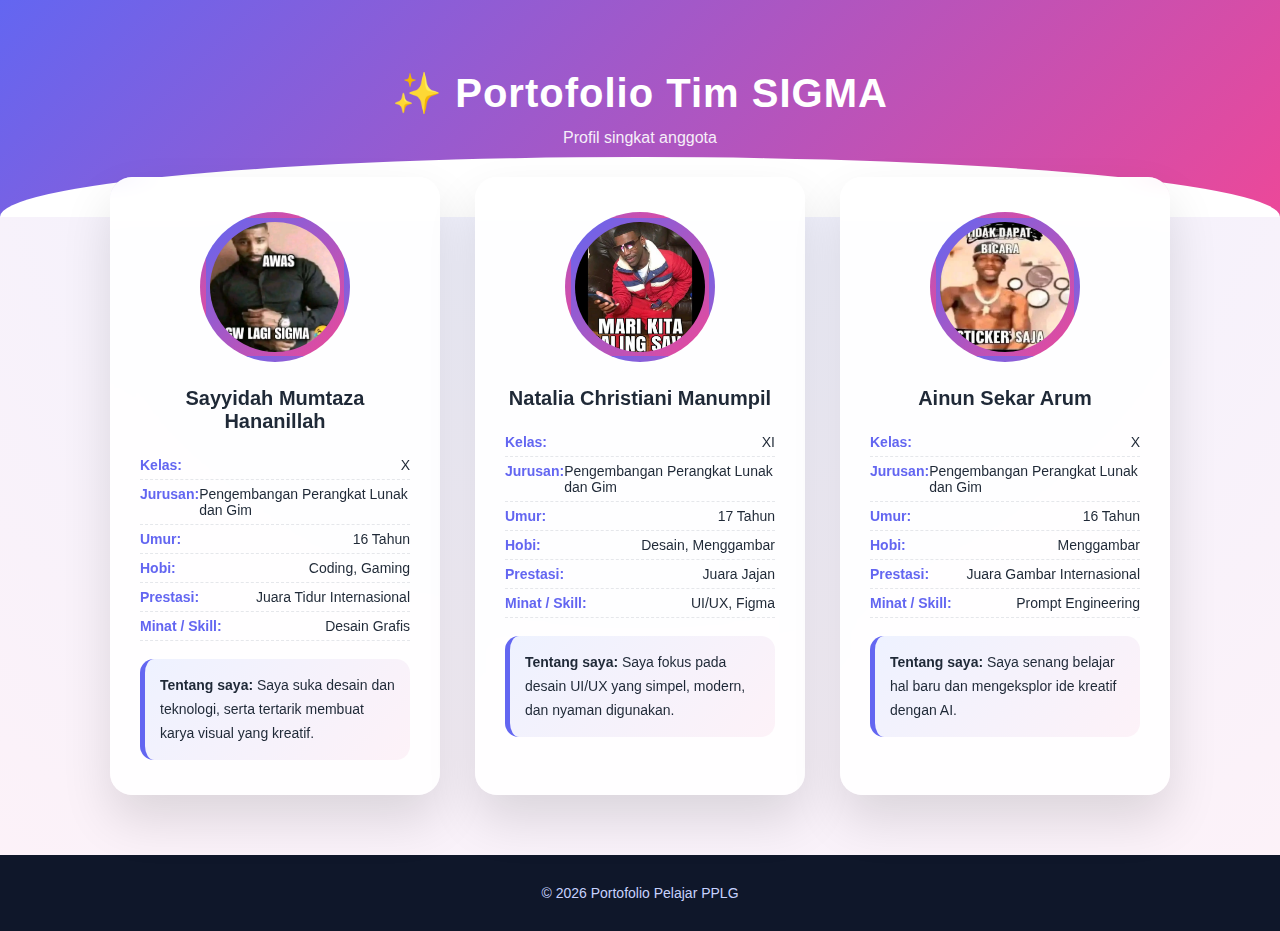
<file: index.html>
<!-- ========================= -->
  <!-- porto.html -->
  <!-- ========================= -->
  <!DOCTYPE html>
  <html lang="id">
  <head>
    <meta charset="UTF-8" />
    <meta name="viewport" content="width=device-width, initial-scale=1.0" />
    <title>Portofolio Tim Keren</title>
    <link rel="stylesheet" href="style.css" />
  </head>
  <body>
    <header class="hero">
      <h1>✨ Portofolio Tim SIGMA</h1>
      <p>Profil singkat anggota</p>
    </header>

    <main class="container">
      <!-- Card 1 -->
      <section class="card">
      <img src="a66cf61162b23cd7a90c063046f95555.jpg" alt="Foto Taza" class="photo" />
      
        <h2>Sayyidah Mumtaza Hananillah</h2>
        <ul>
          <li><strong>Kelas:</strong> X</li>
          <li><strong>Jurusan:</strong> Pengembangan Perangkat Lunak dan Gim</li>
          <li><strong>Umur:</strong> 16 Tahun</li>
          <li><strong>Hobi:</strong> Coding, Gaming</li>
          <li><strong>Prestasi:</strong> Juara Tidur Internasional</li>
          <li><strong>Minat / Skill:</strong> Desain Grafis</li>
        </ul>
        <p class="about"><strong>Tentang saya:</strong> Saya suka desain dan teknologi, serta tertarik membuat karya visual yang kreatif.</p>
      </section>

      <!-- Card 2 -->
      <section class="card">
        <img src="9161cb272c278046fc9416b2870ebe2c.jpg" alt="Foto Natalia" class="photo" />
        <h2>Natalia Christiani Manumpil</h2>
        <ul>
          <li><strong>Kelas:</strong> XI</li>
          <li><strong>Jurusan:</strong> Pengembangan Perangkat Lunak dan Gim</li>
          <li><strong>Umur:</strong> 17 Tahun</li>
          <li><strong>Hobi:</strong> Desain, Menggambar</li>
          <li><strong>Prestasi:</strong> Juara Jajan</li>
          <li><strong>Minat / Skill:</strong> UI/UX, Figma</li>
        </ul>
        <p class="about"><strong>Tentang saya:</strong> Saya fokus pada desain UI/UX yang simpel, modern, dan nyaman digunakan.</p>
      </section>

      <!-- Card 3 -->
      <section class="card">
        <img src="ee050373e445714dc1a63d3fb4c95bd8.jpg" alt="Foto Ainun" class="photo" />
        <h2>Ainun Sekar Arum</h2>
        <ul>
          <li><strong>Kelas:</strong> X</li>
          <li><strong>Jurusan:</strong> Pengembangan Perangkat Lunak dan Gim</li>
          <li><strong>Umur:</strong> 16 Tahun</li>
          <li><strong>Hobi:</strong> Menggambar</li>
          <li><strong>Prestasi:</strong> Juara Gambar Internasional</li>
          <li><strong>Minat / Skill:</strong> Prompt Engineering</li>
        </ul>
        <p class="about"><strong>Tentang saya:</strong> Saya senang belajar hal baru dan mengeksplor ide kreatif dengan AI.</p>
      </section>
    </main>

    <footer>
      <p>© 2026 Portofolio Pelajar PPLG</p>
    </footer>
  </body>
  </html>
</file>
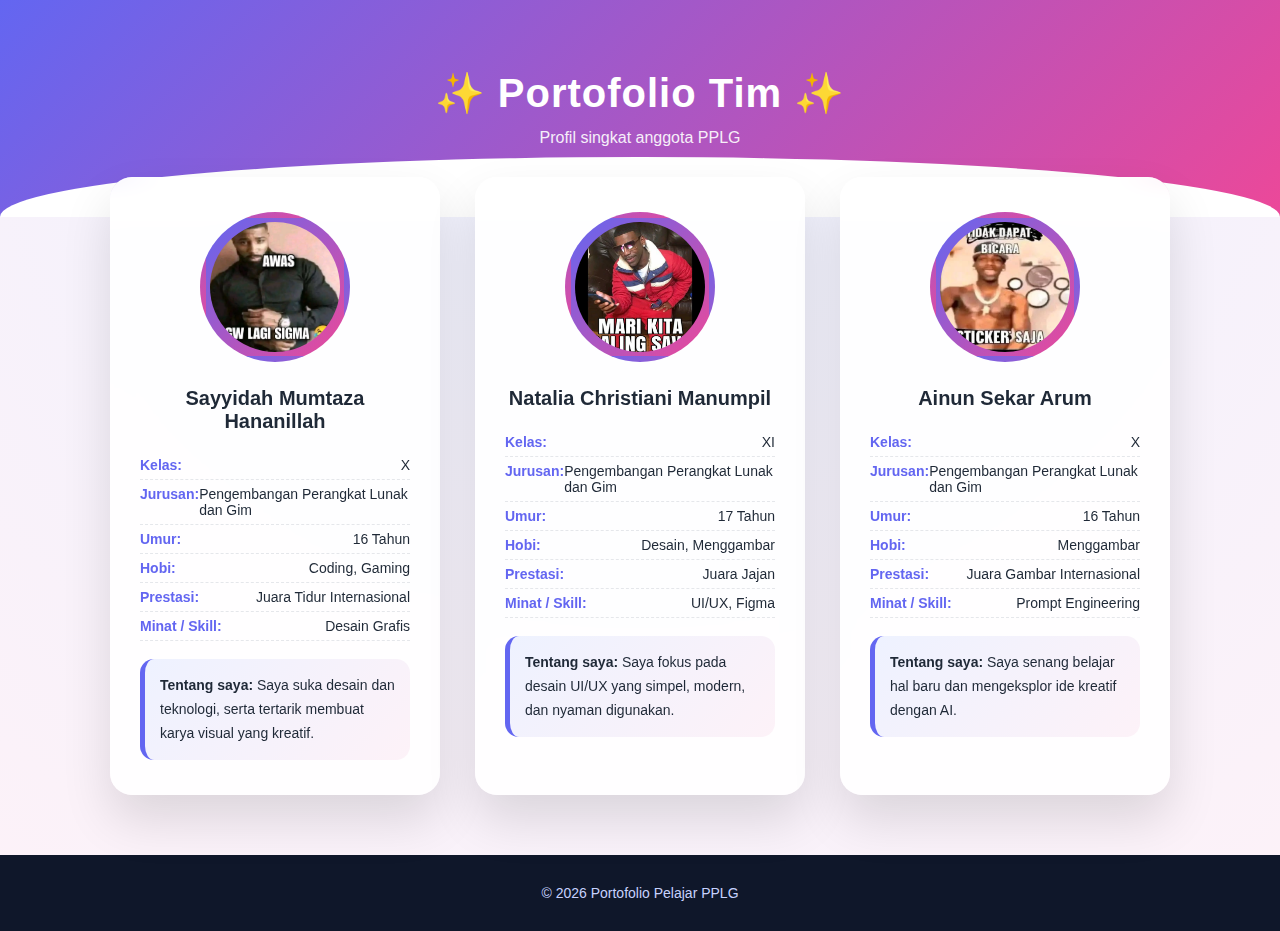
<file: porto.html>
<!-- ========================= -->
<!-- porto.html -->
<!-- ========================= -->
<!DOCTYPE html>
<html lang="id">
<head>
  <meta charset="UTF-8" />
  <meta name="viewport" content="width=device-width, initial-scale=1.0" />
  <title>Portofolio Tim Keren</title>
  <link rel="stylesheet" href="style.css" />
</head>
<body>
  <header class="hero">
    <h1>✨ Portofolio Tim ✨</h1>
    <p>Profil singkat anggota PPLG</p>
  </header>

  <main class="container">
    <!-- Card 1 -->
    <section class="card">
    <img src="a66cf61162b23cd7a90c063046f95555.jpg" alt="Foto Taza" class="photo" />
    
      <h2>Sayyidah Mumtaza Hananillah</h2>
      <ul>
        <li><strong>Kelas:</strong> X</li>
        <li><strong>Jurusan:</strong> Pengembangan Perangkat Lunak dan Gim</li>
        <li><strong>Umur:</strong> 16 Tahun</li>
        <li><strong>Hobi:</strong> Coding, Gaming</li>
        <li><strong>Prestasi:</strong> Juara Tidur Internasional</li>
        <li><strong>Minat / Skill:</strong> Desain Grafis</li>
      </ul>
      <p class="about"><strong>Tentang saya:</strong> Saya suka desain dan teknologi, serta tertarik membuat karya visual yang kreatif.</p>
    </section>

    <!-- Card 2 -->
    <section class="card">
      <img src="9161cb272c278046fc9416b2870ebe2c.jpg" alt="Foto Natalia" class="photo" />
      <h2>Natalia Christiani Manumpil</h2>
      <ul>
        <li><strong>Kelas:</strong> XI</li>
        <li><strong>Jurusan:</strong> Pengembangan Perangkat Lunak dan Gim</li>
        <li><strong>Umur:</strong> 17 Tahun</li>
        <li><strong>Hobi:</strong> Desain, Menggambar</li>
        <li><strong>Prestasi:</strong> Juara Jajan</li>
        <li><strong>Minat / Skill:</strong> UI/UX, Figma</li>
      </ul>
      <p class="about"><strong>Tentang saya:</strong> Saya fokus pada desain UI/UX yang simpel, modern, dan nyaman digunakan.</p>
    </section>

    <!-- Card 3 -->
    <section class="card">
      <img src="ee050373e445714dc1a63d3fb4c95bd8.jpg" alt="Foto Ainun" class="photo" />
      <h2>Ainun Sekar Arum</h2>
      <ul>
        <li><strong>Kelas:</strong> X</li>
        <li><strong>Jurusan:</strong> Pengembangan Perangkat Lunak dan Gim</li>
        <li><strong>Umur:</strong> 16 Tahun</li>
        <li><strong>Hobi:</strong> Menggambar</li>
        <li><strong>Prestasi:</strong> Juara Gambar Internasional</li>
        <li><strong>Minat / Skill:</strong> Prompt Engineering</li>
      </ul>
      <p class="about"><strong>Tentang saya:</strong> Saya senang belajar hal baru dan mengeksplor ide kreatif dengan AI.</p>
    </section>
  </main>

  <footer>
    <p>© 2026 Portofolio Pelajar PPLG</p>
  </footer>
</body>
</html>
</file>
<file: style.css>
/* RESET */
* {
  box-sizing: border-box;
  margin: 0;
  padding: 0;
}

/* BODY */
body {
  font-family: 'Poppins', 'Segoe UI', sans-serif;
  background: radial-gradient(circle at top, #eef2ff, #fdf2f8);
  color: #1f2937;
  min-height: 100vh;
}

/* HERO */
.hero {
  text-align: center;
  padding: 70px 20px;
  background: linear-gradient(135deg, #6366f1, #ec4899);
  color: white;
  position: relative;
  overflow: hidden;
}

.hero::after {
  content: "";
  position: absolute;
  bottom: -60px;
  left: 0;
  width: 100%;
  height: 120px;
  background: white;
  border-radius: 50% 50% 0 0;
}

.hero h1 {
  font-size: 40px;
  letter-spacing: 1px;
}

.hero p {
  margin-top: 12px;
  opacity: 0.9;
  font-size: 16px;
}

/* CONTAINER */
.container {
  max-width: 1100px;
  margin: -40px auto 60px;
  padding: 0 20px;
  display: grid;
  grid-template-columns: repeat(auto-fit, minmax(300px, 1fr));
  gap: 35px;
  position: relative;
  z-index: 2;
}

/* CARD */
.card {
  background: rgba(255, 255, 255, 0.9);
  backdrop-filter: blur(10px);
  border-radius: 22px;
  padding: 35px 30px;
  box-shadow: 0 25px 50px rgba(0, 0, 0, 0.12);
  transition: transform 0.4s ease, box-shadow 0.4s ease;
}

.card:hover {
  transform: translateY(-14px) scale(1.02);
  box-shadow: 0 40px 80px rgba(0, 0, 0, 0.18);
}

/* PHOTO */
.photo {
  width: 150px;
  height: 150px;
  border-radius: 50%;
  object-fit: cover;
  display: block;
  margin: 0 auto 25px;
  border: 6px solid transparent;
  background: linear-gradient(135deg, #6366f1, #ec4899);
  padding: 4px;
}

/* NAME */
.card h2 {
  text-align: center;
  margin-bottom: 18px;
  font-size: 20px;
}

/* LIST */
.card ul {
  list-style: none;
  margin-bottom: 18px;
}

.card ul li {
  font-size: 14px;
  padding: 6px 0;
  display: flex;
  justify-content: space-between;
  border-bottom: 1px dashed #e5e7eb;
}

.card ul li strong {
  color: #6366f1;
}

/* ABOUT */
.about {
  font-size: 14px;
  line-height: 1.7;
  background: linear-gradient(135deg, #eef2ff, #fdf2f8);
  padding: 15px;
  border-radius: 14px;
  border-left: 5px solid #6366f1;
}

/* FOOTER */
footer {
  text-align: center;
  padding: 30px;
  background: #0f172a;
  color: #c7d2fe;
  font-size: 14px;
}
</file>
